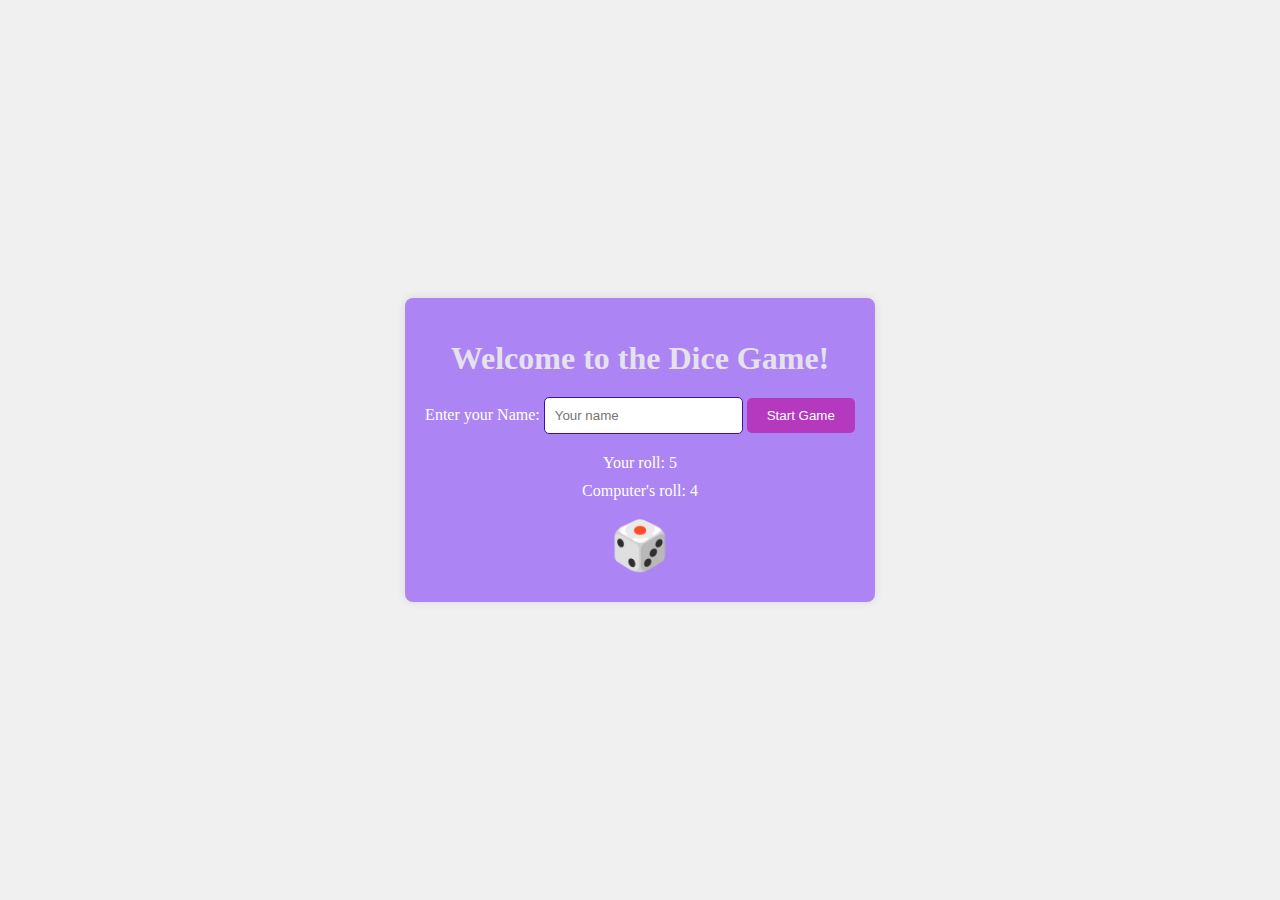
<file: bonus/index.html>
<!DOCTYPE html>
<html lang="en">
  <head>
    <meta charset="UTF-8" />
    <meta name="viewport" content="width=device-width, initial-scale=1.0" />
    <link rel="stylesheet" href="./css/style.css" />
    <title>Bonus</title>
  </head>
  <body>
    <div class="container">
      <h1>
        Welcome <span id="user" class="userClass"></span> to the Dice Game!
      </h1>

      <!-- Input for the email -->
      <label for="email">Enter your Name: </label>
      <input type="name" id="name" placeholder="Your name" />
      <button onclick="startGame()">Start Game</button>

      <!-- Display player's dice roll result -->
      <p>Your roll: <span id="rolling-user"></span></p>

      <!-- Display computer's dice roll result -->
      <p>Computer's roll: <span id="rolling-pc"></span></p>

      <!-- Display the game result -->
      <p id="result"></p>

      <!-- Animated dice -->
      <!-- Dado animato -->
      <div class="dice" id="rolling-dice">🎲</div>
    </div>

    <script src="./js/script.js"></script>
  </body>
</html>
</file>
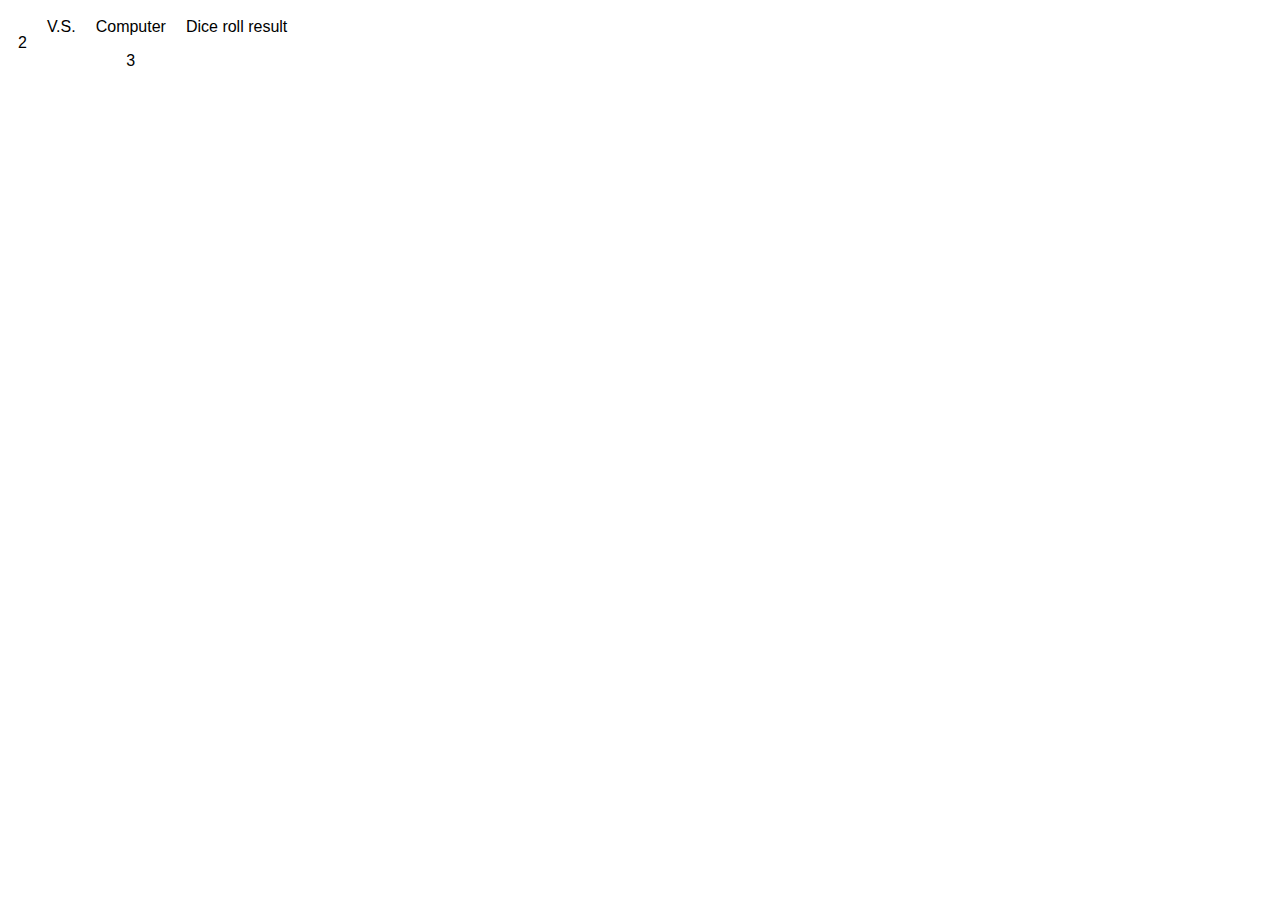
<file: dice/index.html>
<!DOCTYPE html>
<html lang="en">
  <head>
    <meta charset="UTF-8" />
    <meta name="viewport" content="width=device-width, initial-scale=1.0" />
    <link rel="stylesheet" href="./css/style.css" />
    <title>Dice Game</title>
  </head>
  <body>
    <div>
      <span id="user"></span>
      <p id="rolling-user"></p>
    </div>

    <div>V.S.</div>

    <div>
      Computer
      <p id="rolling-pc"></p>
    </div>

    <div>Dice roll result</div>

    <script src="./js/script.js"></script>
  </body>
</html>
</file>
<file: bonus/css/style.css>
body {
  margin: 0;
  padding: 0;
  box-sizing: border-box;
  background-color: #f0f0f0;
  display: flex;
  justify-content: center;
  align-items: center;
  height: 100vh;
  font-family: "Dancing Script", cursive;
}

.container {
  text-align: center;
  background-color: #ad84f3;
  border-radius: 8px;
  box-shadow: 0 0 10px rgba(0, 0, 0, 0.1);
  padding: 20px;
}

h1 {
  margin-bottom: 20px;
  color: #e5e2ec;
}

label {
  color: #fff;
}

input {
  padding: 10px;
  border: 1px solid #431198;
  border-radius: 5px;
  outline: none;
  margin-bottom: 10px;
}

button {
  padding: 10px 20px;
  background-color: #b539be;
  color: #fff;
  border: none;
  border-radius: 5px;
  cursor: pointer;
  outline: none;
  transition: background-color 0.3s ease-in-out;
}

p {
  margin: 10px;
  color: #fff;
}

.dice {
  font-size: 3rem; /*  dimens */
  line-height: 1.5; /*height of the line to centrate il dado */
  transform-origin: center;
}

.roll {
  animation: rollDice 2s ease-out;
}

.dice {
  font-size: 3rem;
  line-height: 1.5;
  transform-origin: center;
  transition: transform 2s ease-out;
}

.roll-animate {
  animation: rollDice 2s ease-out;
}

@keyframes rollDice {
  0% {
    transform: rotate(0deg);
  }
  100% {
    transform: rotate(360deg);
  }
}
.userClass {
  color: rgb(179, 18, 117);
  font-weight: bold;
}
</file>
<file: dice/css/style.css>
div {
  float: left;
  text-align: center;
  margin: 10px;
  font-family: "Lucida Sans", "Lucida Sans Regular", "Lucida Grande",
    "Lucida Sans Unicode", Geneva, Verdana, sans-serif;
}
</file>
